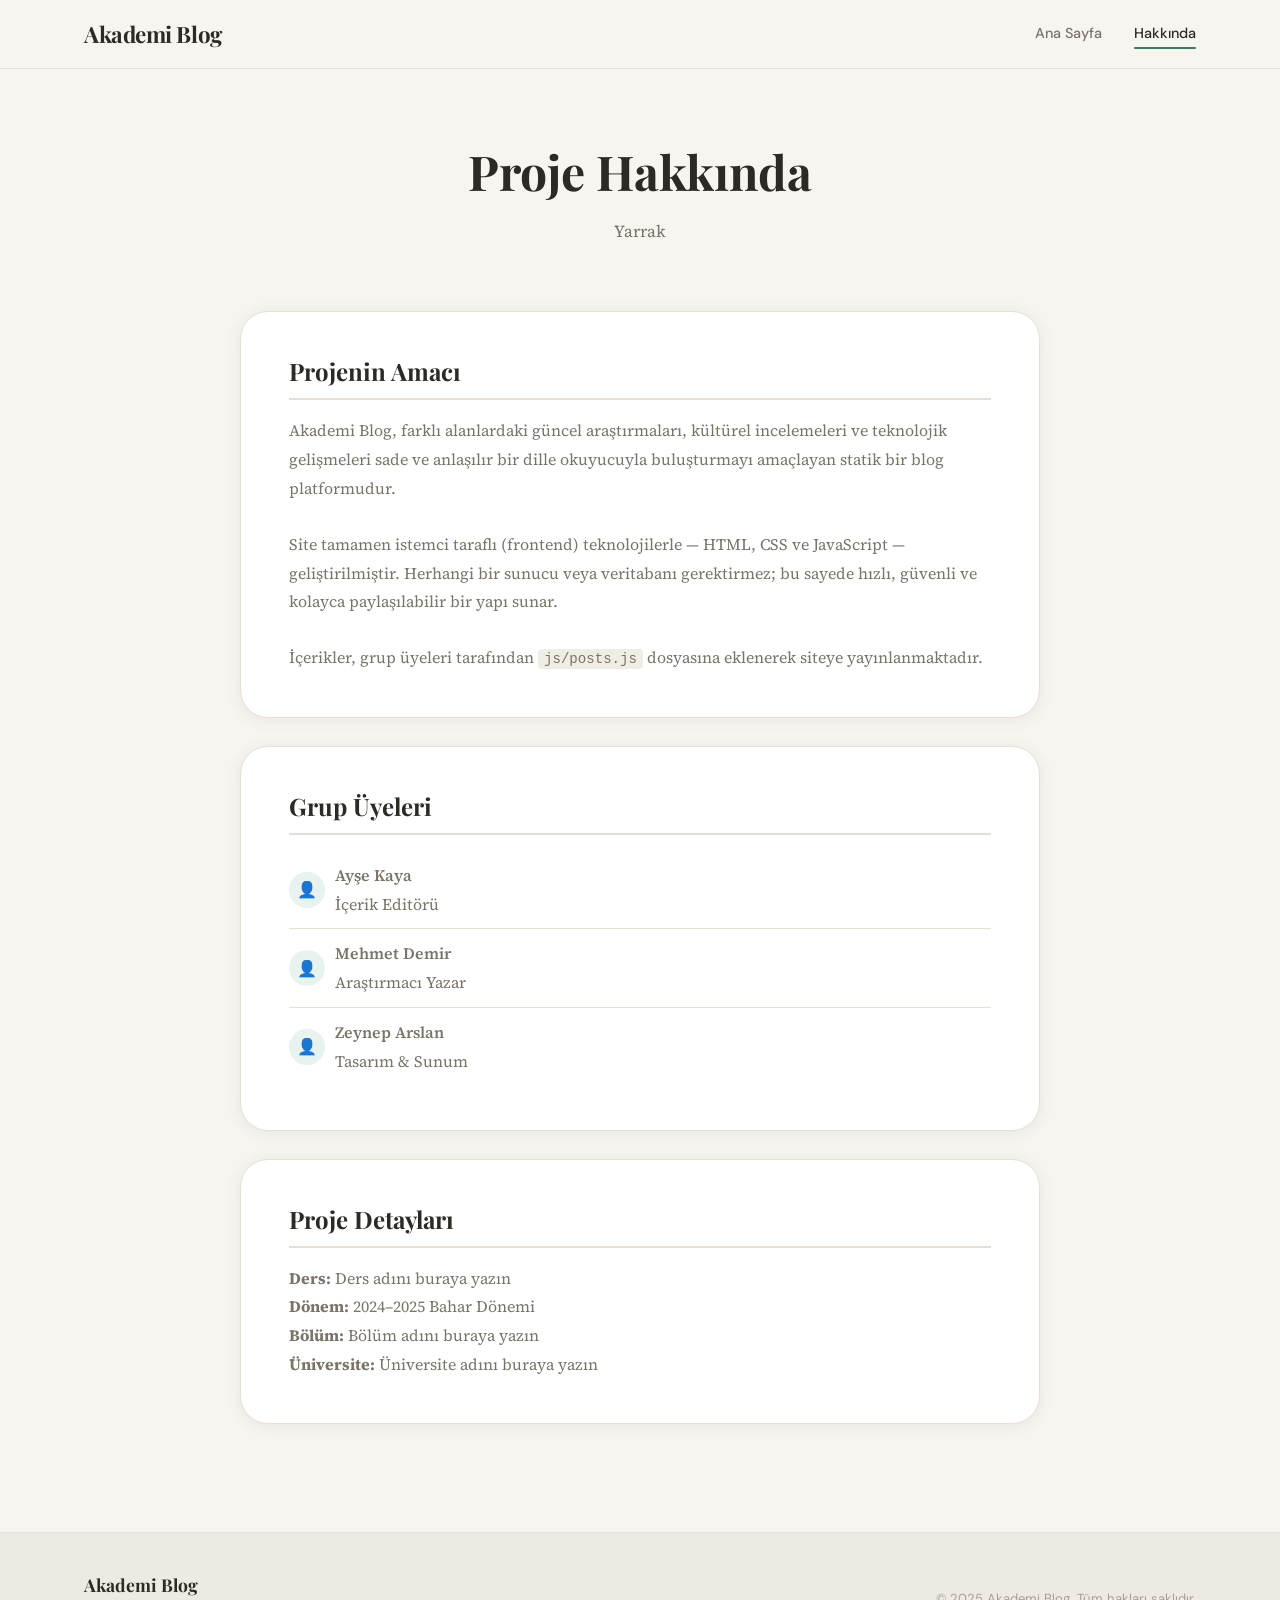
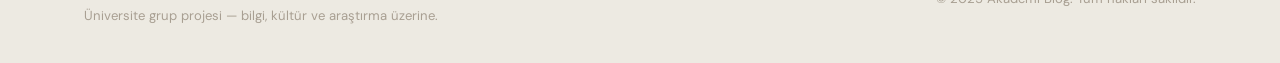
<file: blog-sitesi/about.html>
<!DOCTYPE html>
<html lang="tr">
<head>
  <meta charset="UTF-8" />
  <meta name="viewport" content="width=device-width, initial-scale=1.0" />
  <meta name="description" content="Akademi Blog hakkında ve grup üyeleri." />
  <title>Hakkında — Akademi Blog</title>

  <!-- Google Fonts -->
  <link rel="preconnect" href="https://fonts.googleapis.com" />
  <link rel="preconnect" href="https://fonts.gstatic.com" crossorigin />
  <link
    href="https://fonts.googleapis.com/css2?family=DM+Sans:ital,opsz,wght@0,9..40,400;0,9..40,500;0,9..40,600;0,9..40,700;1,9..40,400&family=Playfair+Display:ital,wght@0,600;0,700;1,500&family=Source+Serif+4:ital,opsz,wght@0,8..60,400;0,8..60,500;1,8..60,400&display=swap"
    rel="stylesheet"
  />

  <!-- Ana Stil Dosyası -->
  <link rel="stylesheet" href="css/style.css" />
</head>

<!--
  data-page="about" → main.js bu sayfada ekstra
  iş yapmaz; sayfa tamamen statik çalışır.
-->
<body data-page="about">

  <!-- ═══════════════════════════════════════════
       HEADER
  ════════════════════════════════════════════ -->
  <header class="site-header">
    <div class="container header-inner">

      <a href="index.html" class="site-logo">Akademi Blog</a>

      <button
        class="menu-toggle"
        id="menuToggle"
        aria-label="Menüyü aç/kapat"
        aria-expanded="false"
        aria-controls="navLinks"
      >
        <span></span>
        <span></span>
        <span></span>
      </button>

      <nav id="navLinks" class="nav-links" role="navigation" aria-label="Ana menü">
        <a href="index.html">Ana Sayfa</a>
        <a href="about.html" class="active">Hakkında</a>
      </nav>

    </div>
  </header>


  <main>
    <div class="about-page">
      <div class="container">

        <!-- ═══════════════════════════════════════════
             HERO
        ════════════════════════════════════════════ -->
        <div class="about-hero">
          <h1>Proje Hakkında</h1>
          <p>
            Yarrak
          </p>
        </div>
   

        <div class="about-content">

          <!-- ═══════════════════════════════════════════
               PROJEYİ ANLATAN BÖLÜM
          ════════════════════════════════════════════ -->
          <div class="about-card">
            <h2>Projenin Amacı</h2>
            <p>
              Akademi Blog, farklı alanlardaki güncel araştırmaları, kültürel incelemeleri
              ve teknolojik gelişmeleri sade ve anlaşılır bir dille okuyucuyla buluşturmayı
              amaçlayan statik bir blog platformudur.
            </p>
            <br />
            <p>
              Site tamamen istemci taraflı (frontend) teknolojilerle — HTML, CSS ve
              JavaScript — geliştirilmiştir. Herhangi bir sunucu veya veritabanı
              gerektirmez; bu sayede hızlı, güvenli ve kolayca paylaşılabilir bir
              yapı sunar.
            </p>
            <br />
            <p>
              İçerikler, grup üyeleri tarafından
              <code style="background:#F0EDE5; padding:2px 6px; border-radius:4px; font-size:0.88em;">js/posts.js</code>
              dosyasına eklenerek siteye yayınlanmaktadır.
            </p>
          </div>


          <!-- ═══════════════════════════════════════════
               GRUP ÜYELERİ
               ─────────────────────────────────────────
               Kendi isimlerinizi ve rollerinizi aşağıdaki
               <li> öğelerine yazın.
               Örnek satırı kopyalayıp çoğaltabilirsiniz.
          ════════════════════════════════════════════ -->
          <div class="about-card">
            <h2>Grup Üyeleri</h2>
            <ul>

              <!-- ── Üye 1 ── -->
              <li>
                <div class="member-icon">👤</div>
                <div>
                  <p class="member-name">Ayşe Kaya</p>
                  <p class="member-role">İçerik Editörü</p>
                </div>
              </li>

              <!-- ── Üye 2 ── -->
              <li>
                <div class="member-icon">👤</div>
                <div>
                  <p class="member-name">Mehmet Demir</p>
                  <p class="member-role">Araştırmacı Yazar</p>
                </div>
              </li>

              <!-- ── Üye 3 ── -->
              <li>
                <div class="member-icon">👤</div>
                <div>
                  <p class="member-name">Zeynep Arslan</p>
                  <p class="member-role">Tasarım & Sunum</p>
                </div>
              </li>

              <!--
                YENİ ÜYE EKLEMEK İÇİN:
                Aşağıdaki bloğu kopyalayın ve isim/rol bilgilerini doldurun.
              -->
              <!--
              <li>
                <div class="member-icon">👤</div>
                <div>
                  <p class="member-name">Ad Soyad</p>
                  <p class="member-role">Rol</p>
                </div>
              </li>
              -->

            </ul>
          </div>


          <!-- ═══════════════════════════════════════════
               İLETİŞİM / BAĞLAM BİLGİSİ (isteğe bağlı)
          ════════════════════════════════════════════ -->
          <div class="about-card">
            <h2>Proje Detayları</h2>
            <p>
              <strong>Ders:</strong> Ders adını buraya yazın<br />
              <strong>Dönem:</strong> 2024–2025 Bahar Dönemi<br />
              <strong>Bölüm:</strong> Bölüm adını buraya yazın<br />
              <strong>Üniversite:</strong> Üniversite adını buraya yazın
            </p>
          </div>

        </div><!-- /.about-content -->

      </div><!-- /.container -->
    </div><!-- /.about-page -->
  </main>


  <!-- ═══════════════════════════════════════════
       FOOTER
  ════════════════════════════════════════════ -->
  <footer class="site-footer" role="contentinfo">
    <div class="container footer-inner">

      <div>
        <p class="footer-brand">Akademi Blog</p>
        <p class="footer-desc">Üniversite grup projesi — bilgi, kültür ve araştırma üzerine.</p>
      </div>

      <p class="footer-copy">© 2025 Akademi Blog. Tüm hakları saklıdır.</p>

    </div>
  </footer>


  <!-- ═══════════════════════════════════════════
       JAVASCRIPT DOSYALARI
       (posts.js about sayfasında kullanılmaz,
        ama main.js mobil menüyü başlatmak için gereklidir.)
  ════════════════════════════════════════════ -->
  <script src="js/posts.js"></script>
  <script src="js/main.js"></script>

</body>
</html>
</file>
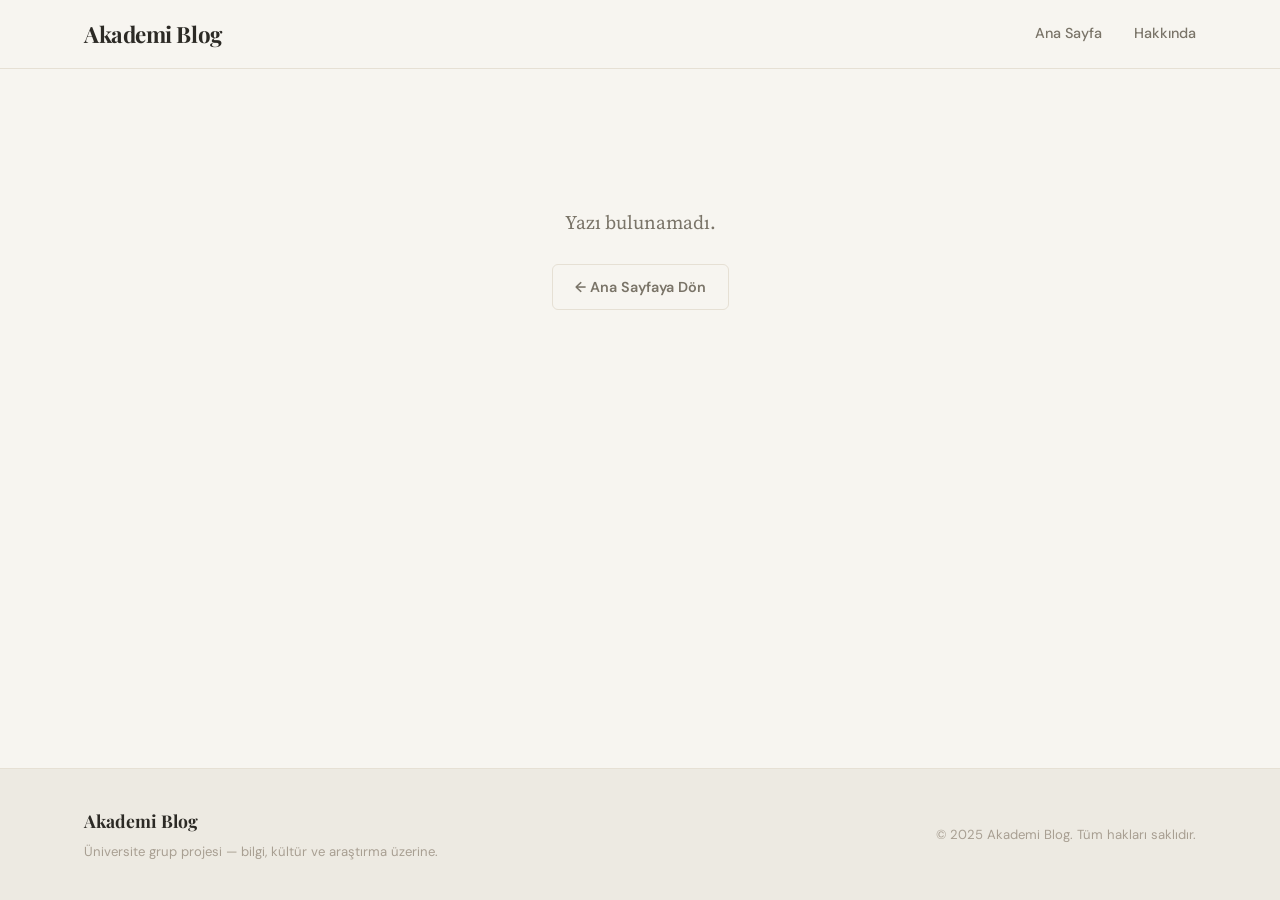
<file: blog-sitesi/post.html>
<!DOCTYPE html>
<html lang="tr">
<head>
  <meta charset="UTF-8" />
  <meta name="viewport" content="width=device-width, initial-scale=1.0" />
  <meta name="description" content="Blog yazısı detay sayfası." />
  <!-- Sayfa başlığı main.js tarafından dinamik olarak güncellenir -->
  <title>Yazı — Akademi Blog</title>

  <!-- Google Fonts -->
  <link rel="preconnect" href="https://fonts.googleapis.com" />
  <link rel="preconnect" href="https://fonts.gstatic.com" crossorigin />
  <link
    href="https://fonts.googleapis.com/css2?family=DM+Sans:ital,opsz,wght@0,9..40,400;0,9..40,500;0,9..40,600;0,9..40,700;1,9..40,400&family=Playfair+Display:ital,wght@0,600;0,700;1,500&family=Source+Serif+4:ital,opsz,wght@0,8..60,400;0,8..60,500;1,8..60,400&display=swap"
    rel="stylesheet"
  />

  <!-- Ana Stil Dosyası -->
  <link rel="stylesheet" href="css/style.css" />
</head>

<!--
  data-page="post" → main.js bu bilgiyle
  blog detay sayfası kodunu çalıştırır.
-->
<body data-page="post">

  <!-- ═══════════════════════════════════════════
       HEADER
  ════════════════════════════════════════════ -->
  <header class="site-header">
    <div class="container header-inner">

      <a href="index.html" class="site-logo">Akademi Blog</a>

      <button
        class="menu-toggle"
        id="menuToggle"
        aria-label="Menüyü aç/kapat"
        aria-expanded="false"
        aria-controls="navLinks"
      >
        <span></span>
        <span></span>
        <span></span>
      </button>

      <nav id="navLinks" class="nav-links" role="navigation" aria-label="Ana menü">
        <a href="index.html">Ana Sayfa</a>
        <a href="about.html">Hakkında</a>
      </nav>

    </div>
  </header>


  <main>

    <!-- ═══════════════════════════════════════════
         BLOG DETAY — main.js bu alana yazıyı yerleştirir
    ════════════════════════════════════════════ -->
    <div class="post-page">
      <div class="container">

        <!--
          main.js, URL'deki ?id=... parametresini okuyarak
          posts.js'deki ilgili yazıyı buraya render eder.
        -->
        <div id="postDetail"></div>

      </div>
    </div>

  </main>


  <!-- ═══════════════════════════════════════════
       FOOTER
  ════════════════════════════════════════════ -->
  <footer class="site-footer" role="contentinfo">
    <div class="container footer-inner">

      <div>
        <p class="footer-brand">Akademi Blog</p>
        <p class="footer-desc">Üniversite grup projesi — bilgi, kültür ve araştırma üzerine.</p>
      </div>

      <p class="footer-copy">© 2025 Akademi Blog. Tüm hakları saklıdır.</p>

    </div>
  </footer>


  <!-- ═══════════════════════════════════════════
       JAVASCRIPT DOSYALARI
  ════════════════════════════════════════════ -->
  <script src="js/posts.js"></script>
  <script src="js/main.js"></script>

</body>
</html>
</file>
<file: blog-sitesi/css/style.css>
/* =============================================================
   style.css — Blog Sitesi Ana Stil Dosyası
   =============================================================
   İçindekiler:
   01. CSS Değişkenleri (Renkler, Fontlar, Boşluklar)
   02. Reset & Temel Stiller
   03. Tipografi
   04. Yardımcı Sınıflar
   05. Header & Navigasyon
   06. Hamburger Menü (Mobil)
   07. Hero / Site Başlığı
   08. Öne Çıkan Yazı
   09. Blog Izgarası & Kartlar
   10. Kategori Filtreleri
   11. Arama Kutusu
   12. Blog Detay Sayfası
   13. Galeri & Video
   14. Hakkında Sayfası
   15. Footer
   16. Animasyonlar & Geçişler
   17. Responsive (Tablet & Mobil)
   ============================================================= */

/* ─────────────────────────────────────────────────────────────
   01. CSS Değişkenleri
───────────────────────────────────────────────────────────── */
:root {
  /* Ana renkler */
  --color-bg:           #F7F5F0;   /* Sıcak krem arka plan */
  --color-surface:      #FFFFFF;   /* Kart / panel yüzeyi */
  --color-border:       #E6E0D4;   /* Kenarlık */
  --color-shadow:       rgba(60, 50, 30, 0.08);

  /* Metin renkleri */
  --color-text:         #2C2A25;   /* Ana metin (koyu kahve) */
  --color-text-muted:   #7A7468;   /* İkincil metin */
  --color-text-light:   #A89F92;   /* Tarih, yazarlar gibi soluk metin */

  /* Vurgu renkleri */
  --color-accent:       #3A7D6B;   /* Adaçayı yeşili (link, buton) */
  --color-accent-hover: #2D6358;   /* Hover durumu */
  --color-accent-soft:  #E8F2EE;   /* Soft yeşil arka plan */
  --color-gold:         #C9A449;   /* Altın sarısı (öne çıkan) */
  --color-gold-soft:    #FBF4E4;   /* Soft altın arka plan */

  /* Kategori renkleri */
  --cat-teknoloji-bg:   #E8F0FB;
  --cat-teknoloji-txt:  #2D5DA6;
  --cat-kultur-bg:      #FDE8F0;
  --cat-kultur-txt:     #A62D5D;
  --cat-arastirma-bg:   #E8FDE9;
  --cat-arastirma-txt:  #1F7A24;
  --cat-egitim-bg:      #FEF3E8;
  --cat-egitim-txt:     #A65D2D;
  --cat-genel-bg:       #F0EBF8;
  --cat-genel-txt:      #5D2DA6;

  /* Tipografi */
  --font-display:  'Playfair Display', Georgia, serif;
  --font-body:     'Source Serif 4', 'Georgia', serif;
  --font-ui:       'DM Sans', system-ui, sans-serif;

  /* Boşluk & Ölçü */
  --radius-sm:    6px;
  --radius-md:    12px;
  --radius-lg:    20px;
  --radius-xl:    28px;
  --max-width:    1160px;
  --card-gap:     28px;

  /* Geçişler */
  --transition:   0.22s ease;
}

/* ─────────────────────────────────────────────────────────────
   02. Reset & Temel Stiller
───────────────────────────────────────────────────────────── */
*, *::before, *::after {
  box-sizing: border-box;
  margin: 0;
  padding: 0;
}

html {
  scroll-behavior: smooth;
  font-size: 16px;
}

body {
  background-color: var(--color-bg);
  color: var(--color-text);
  font-family: var(--font-ui);
  line-height: 1.7;
  min-height: 100vh;
  display: flex;
  flex-direction: column;
  -webkit-font-smoothing: antialiased;
}

main {
  flex: 1;
}

img {
  display: block;
  max-width: 100%;
  height: auto;
}

a {
  color: var(--color-accent);
  text-decoration: none;
  transition: color var(--transition);
}

a:hover {
  color: var(--color-accent-hover);
}

button {
  font-family: var(--font-ui);
  cursor: pointer;
  border: none;
  background: none;
}

ul, ol {
  list-style: none;
}

/* ─────────────────────────────────────────────────────────────
   03. Tipografi
───────────────────────────────────────────────────────────── */
h1, h2, h3, h4, h5, h6 {
  font-family: var(--font-display);
  font-weight: 700;
  line-height: 1.25;
  color: var(--color-text);
}

p {
  font-family: var(--font-body);
  font-size: 1.0625rem;
  line-height: 1.8;
  color: var(--color-text);
}

/* ─────────────────────────────────────────────────────────────
   04. Yardımcı Sınıflar
───────────────────────────────────────────────────────────── */
.container {
  width: 100%;
  max-width: var(--max-width);
  margin: 0 auto;
  padding: 0 24px;
}

.section-heading {
  font-family: var(--font-display);
  font-size: 1.75rem;
  font-weight: 700;
  color: var(--color-text);
  margin-bottom: 8px;
}

.section-sub {
  font-family: var(--font-ui);
  color: var(--color-text-muted);
  font-size: 0.95rem;
  margin-bottom: 32px;
}

/* Kategori rozeti */
.category-badge {
  display: inline-block;
  font-family: var(--font-ui);
  font-size: 0.72rem;
  font-weight: 600;
  letter-spacing: 0.06em;
  text-transform: uppercase;
  padding: 3px 10px;
  border-radius: 20px;
  white-space: nowrap;
}
.cat-teknoloji  { background: var(--cat-teknoloji-bg);  color: var(--cat-teknoloji-txt); }
.cat-kultur     { background: var(--cat-kultur-bg);     color: var(--cat-kultur-txt);    }
.cat-arastirma  { background: var(--cat-arastirma-bg);  color: var(--cat-arastirma-txt); }
.cat-egitim     { background: var(--cat-egitim-bg);     color: var(--cat-egitim-txt);    }
.cat-genel      { background: var(--cat-genel-bg);      color: var(--cat-genel-txt);     }

/* "Devamını Oku" butonu */
.btn-read-more {
  display: inline-block;
  font-family: var(--font-ui);
  font-size: 0.875rem;
  font-weight: 600;
  color: var(--color-accent);
  border: 1.5px solid var(--color-accent);
  border-radius: var(--radius-sm);
  padding: 7px 18px;
  transition: background var(--transition), color var(--transition);
}
.btn-read-more:hover {
  background: var(--color-accent);
  color: #fff;
}
.btn-read-more.btn-featured {
  background: var(--color-accent);
  color: #fff;
}
.btn-read-more.btn-featured:hover {
  background: var(--color-accent-hover);
  border-color: var(--color-accent-hover);
}

/* "Geri Dön" butonu */
.btn-back {
  display: inline-block;
  font-family: var(--font-ui);
  font-size: 0.9rem;
  font-weight: 600;
  color: var(--color-text-muted);
  border: 1.5px solid var(--color-border);
  border-radius: var(--radius-sm);
  padding: 10px 22px;
  transition: border-color var(--transition), color var(--transition), background var(--transition);
}
.btn-back:hover {
  border-color: var(--color-accent);
  color: var(--color-accent);
  background: var(--color-accent-soft);
}

/* ─────────────────────────────────────────────────────────────
   05. Header & Navigasyon
───────────────────────────────────────────────────────────── */
.site-header {
  position: sticky;
  top: 0;
  z-index: 100;
  background: rgba(247, 245, 240, 0.92);
  backdrop-filter: blur(10px);
  -webkit-backdrop-filter: blur(10px);
  border-bottom: 1px solid var(--color-border);
}

.header-inner {
  display: flex;
  align-items: center;
  justify-content: space-between;
  height: 68px;
}

.site-logo {
  font-family: var(--font-display);
  font-size: 1.4rem;
  font-weight: 700;
  color: var(--color-text);
  letter-spacing: -0.02em;
  flex-shrink: 0;
}
.site-logo:hover { color: var(--color-accent); }

/* Navigasyon linkleri */
.nav-links {
  display: flex;
  align-items: center;
  gap: 32px;
}

.nav-links a {
  font-family: var(--font-ui);
  font-size: 0.9rem;
  font-weight: 500;
  color: var(--color-text-muted);
  position: relative;
  padding-bottom: 2px;
}

.nav-links a::after {
  content: "";
  position: absolute;
  left: 0;
  bottom: -2px;
  width: 0;
  height: 2px;
  background: var(--color-accent);
  border-radius: 2px;
  transition: width var(--transition);
}

.nav-links a:hover,
.nav-links a.active {
  color: var(--color-text);
}

.nav-links a:hover::after,
.nav-links a.active::after {
  width: 100%;
}

/* ─────────────────────────────────────────────────────────────
   06. Hamburger Menü (Mobil)
───────────────────────────────────────────────────────────── */
.menu-toggle {
  display: none;   /* Masaüstünde gizle */
  flex-direction: column;
  justify-content: space-between;
  width: 28px;
  height: 20px;
  padding: 0;
  background: none;
  border: none;
  cursor: pointer;
  z-index: 200;
}

.menu-toggle span {
  display: block;
  width: 100%;
  height: 2px;
  background: var(--color-text);
  border-radius: 2px;
  transition: transform var(--transition), opacity var(--transition);
  transform-origin: center;
}

/* Menü açık hâlde X oluştur */
.menu-toggle.is-active span:nth-child(1) {
  transform: translateY(9px) rotate(45deg);
}
.menu-toggle.is-active span:nth-child(2) {
  opacity: 0;
  transform: scaleX(0);
}
.menu-toggle.is-active span:nth-child(3) {
  transform: translateY(-9px) rotate(-45deg);
}

/* ─────────────────────────────────────────────────────────────
   07. Hero / Site Başlığı (Ana Sayfa Üst Alan)
───────────────────────────────────────────────────────────── */
.hero {
  padding: 72px 0 56px;
  text-align: center;
  border-bottom: 1px solid var(--color-border);
  background: linear-gradient(to bottom, #EFEDE6, var(--color-bg));
}

.hero-eyebrow {
  font-family: var(--font-ui);
  font-size: 0.8rem;
  font-weight: 600;
  letter-spacing: 0.12em;
  text-transform: uppercase;
  color: var(--color-accent);
  margin-bottom: 16px;
}

.hero-title {
  font-family: var(--font-display);
  font-size: clamp(2.4rem, 5vw, 3.6rem);
  font-weight: 700;
  letter-spacing: -0.03em;
  color: var(--color-text);
  margin-bottom: 16px;
  line-height: 1.15;
}

.hero-description {
  font-family: var(--font-body);
  font-size: 1.1rem;
  color: var(--color-text-muted);
  max-width: 560px;
  margin: 0 auto;
  line-height: 1.7;
}

/* ─────────────────────────────────────────────────────────────
   08. Öne Çıkan Yazı
───────────────────────────────────────────────────────────── */
.featured-section {
  padding: 52px 0 0;
}

.featured-card {
  display: grid;
  grid-template-columns: 1fr 1fr;
  gap: 0;
  background: var(--color-surface);
  border-radius: var(--radius-xl);
  border: 1px solid var(--color-border);
  overflow: hidden;
  box-shadow: 0 4px 24px var(--color-shadow);
  transition: box-shadow var(--transition), transform var(--transition);
}
.featured-card:hover {
  box-shadow: 0 8px 40px rgba(60, 50, 30, 0.14);
  transform: translateY(-2px);
}

.featured-image-link {
  display: block;
  overflow: hidden;
}

.featured-image-wrapper {
  position: relative;
  width: 100%;
  height: 100%;
  min-height: 360px;
  overflow: hidden;
}

.featured-image {
  width: 100%;
  height: 100%;
  object-fit: cover;
  transition: transform 0.5s ease;
}
.featured-card:hover .featured-image {
  transform: scale(1.04);
}

.featured-overlay {
  position: absolute;
  inset: 0;
  background: linear-gradient(to right, transparent 60%, rgba(255,255,255,0.06));
  pointer-events: none;
}

.featured-body {
  padding: 44px 44px;
  display: flex;
  flex-direction: column;
  justify-content: center;
  gap: 14px;
}

.featured-tag {
  font-family: var(--font-ui);
  font-size: 0.78rem;
  font-weight: 700;
  letter-spacing: 0.08em;
  text-transform: uppercase;
  color: var(--color-gold);
  background: var(--color-gold-soft);
  display: inline-block;
  padding: 4px 12px;
  border-radius: 20px;
  width: fit-content;
}

.featured-title {
  font-family: var(--font-display);
  font-size: clamp(1.5rem, 2.5vw, 2.1rem);
  line-height: 1.2;
}
.featured-title a { color: var(--color-text); }
.featured-title a:hover { color: var(--color-accent); }

.featured-summary {
  font-family: var(--font-body);
  font-size: 1rem;
  color: var(--color-text-muted);
  line-height: 1.7;
}

.card-meta {
  display: flex;
  align-items: center;
  gap: 10px;
  flex-wrap: wrap;
}

.card-date {
  font-family: var(--font-ui);
  font-size: 0.8rem;
  color: var(--color-text-light);
}

.card-footer {
  display: flex;
  align-items: center;
  justify-content: space-between;
  gap: 12px;
  margin-top: 4px;
  flex-wrap: wrap;
}

.card-author {
  font-family: var(--font-ui);
  font-size: 0.85rem;
  color: var(--color-text-muted);
}

/* ─────────────────────────────────────────────────────────────
   09. Blog Izgarası & Kartlar
───────────────────────────────────────────────────────────── */
.posts-section {
  padding: 52px 0 72px;
}

.posts-grid {
  display: grid;
  grid-template-columns: repeat(3, 1fr);
  gap: var(--card-gap);
}

.post-card {
  background: var(--color-surface);
  border-radius: var(--radius-lg);
  border: 1px solid var(--color-border);
  overflow: hidden;
  display: flex;
  flex-direction: column;
  transition: box-shadow var(--transition), transform var(--transition);
  box-shadow: 0 2px 12px var(--color-shadow);
}

.post-card:hover {
  box-shadow: 0 8px 32px rgba(60, 50, 30, 0.13);
  transform: translateY(-4px);
}

.card-image-link {
  display: block;
  overflow: hidden;
}

.card-image-wrapper {
  overflow: hidden;
  aspect-ratio: 16 / 10;
  background: var(--color-border);
}

.card-image {
  width: 100%;
  height: 100%;
  object-fit: cover;
  transition: transform 0.45s ease;
}
.post-card:hover .card-image {
  transform: scale(1.06);
}

.card-body {
  padding: 24px 24px 20px;
  display: flex;
  flex-direction: column;
  flex: 1;
  gap: 10px;
}

.card-title {
  font-family: var(--font-display);
  font-size: 1.2rem;
  line-height: 1.3;
}
.card-title a { color: var(--color-text); }
.card-title a:hover { color: var(--color-accent); }

.card-summary {
  font-family: var(--font-body);
  font-size: 0.9375rem;
  color: var(--color-text-muted);
  line-height: 1.65;
  flex: 1;

  /* 3 satırda kes */
  display: -webkit-box;
  -webkit-line-clamp: 3;
  -webkit-box-orient: vertical;
  overflow: hidden;
}

/* Sonuç bulunamadı mesajı */
.no-result {
  text-align: center;
  padding: 64px 24px;
  color: var(--color-text-muted);
  font-size: 1.05rem;
  display: none;
}

/* ─────────────────────────────────────────────────────────────
   10. Kategori Filtreleri
───────────────────────────────────────────────────────────── */
.filter-section {
  padding: 32px 0 0;
}

.filter-label {
  font-family: var(--font-ui);
  font-size: 0.8rem;
  font-weight: 600;
  letter-spacing: 0.08em;
  text-transform: uppercase;
  color: var(--color-text-light);
  margin-bottom: 12px;
}

.filter-buttons {
  display: flex;
  gap: 8px;
  flex-wrap: wrap;
}

.filter-btn {
  font-family: var(--font-ui);
  font-size: 0.875rem;
  font-weight: 500;
  color: var(--color-text-muted);
  background: var(--color-surface);
  border: 1.5px solid var(--color-border);
  border-radius: 30px;
  padding: 7px 18px;
  transition: all var(--transition);
  cursor: pointer;
}

.filter-btn:hover {
  border-color: var(--color-accent);
  color: var(--color-accent);
  background: var(--color-accent-soft);
}

.filter-btn.active {
  background: var(--color-accent);
  border-color: var(--color-accent);
  color: #fff;
  font-weight: 600;
}

/* ─────────────────────────────────────────────────────────────
   11. Arama Kutusu
───────────────────────────────────────────────────────────── */
.search-section {
  padding: 20px 0 0;
}

.search-wrapper {
  position: relative;
  max-width: 420px;
}

.search-icon {
  position: absolute;
  left: 16px;
  top: 50%;
  transform: translateY(-50%);
  color: var(--color-text-light);
  font-size: 1rem;
  pointer-events: none;
}

.search-input {
  width: 100%;
  font-family: var(--font-ui);
  font-size: 0.9rem;
  color: var(--color-text);
  background: var(--color-surface);
  border: 1.5px solid var(--color-border);
  border-radius: 30px;
  padding: 11px 20px 11px 44px;
  outline: none;
  transition: border-color var(--transition), box-shadow var(--transition);
}

.search-input::placeholder {
  color: var(--color-text-light);
}

.search-input:focus {
  border-color: var(--color-accent);
  box-shadow: 0 0 0 3px rgba(58, 125, 107, 0.15);
}

/* ─────────────────────────────────────────────────────────────
   12. Blog Detay Sayfası
───────────────────────────────────────────────────────────── */
.post-page {
  padding: 56px 0 80px;
}

.post-article {
  max-width: 780px;
  margin: 0 auto;
}

.post-cover-wrapper {
  border-radius: var(--radius-lg);
  overflow: hidden;
  margin-bottom: 40px;
  box-shadow: 0 4px 28px var(--color-shadow);
  aspect-ratio: 16 / 7;
  background: var(--color-border);
}

.post-cover {
  width: 100%;
  height: 100%;
  object-fit: cover;
}

.post-header {
  margin-bottom: 36px;
}

.post-title {
  font-family: var(--font-display);
  font-size: clamp(1.9rem, 4vw, 2.8rem);
  line-height: 1.18;
  margin: 14px 0 10px;
  letter-spacing: -0.02em;
}

.post-author {
  font-family: var(--font-ui);
  font-size: 0.9rem;
  color: var(--color-text-muted);
}

/* Yazı içeriği tipografisi */
.post-content {
  font-family: var(--font-body);
  font-size: 1.075rem;
  line-height: 1.85;
  color: var(--color-text);
}

.post-content h2 {
  font-family: var(--font-display);
  font-size: 1.55rem;
  margin: 44px 0 16px;
  padding-bottom: 8px;
  border-bottom: 2px solid var(--color-border);
  letter-spacing: -0.015em;
}

.post-content h3 {
  font-family: var(--font-display);
  font-size: 1.2rem;
  margin: 32px 0 12px;
}

.post-content p {
  margin-bottom: 20px;
}

.post-content ul,
.post-content ol {
  padding-left: 24px;
  margin-bottom: 20px;
}

.post-content ul { list-style: disc; }
.post-content ol { list-style: decimal; }

.post-content li {
  font-family: var(--font-body);
  margin-bottom: 8px;
  line-height: 1.7;
}

.post-content strong { font-weight: 700; }
.post-content em     { font-style: italic; }

.post-content blockquote {
  margin: 32px 0;
  padding: 20px 28px;
  border-left: 4px solid var(--color-accent);
  background: var(--color-accent-soft);
  border-radius: 0 var(--radius-md) var(--radius-md) 0;
  font-size: 1.05rem;
  font-style: italic;
  color: var(--color-text-muted);
}

.post-back {
  margin-top: 56px;
  padding-top: 32px;
  border-top: 1px solid var(--color-border);
}

/* 404 durumu */
.not-found {
  text-align: center;
  padding: 80px 24px;
}
.not-found p {
  font-size: 1.2rem;
  color: var(--color-text-muted);
  margin-bottom: 24px;
}

/* ─────────────────────────────────────────────────────────────
   13. Galeri & Video
───────────────────────────────────────────────────────────── */
.post-gallery,
.post-video {
  margin-top: 48px;
  padding-top: 40px;
  border-top: 1px solid var(--color-border);
}

.gallery-heading {
  font-family: var(--font-display);
  font-size: 1.35rem;
  margin-bottom: 20px;
}

.gallery-grid {
  display: grid;
  grid-template-columns: repeat(auto-fit, minmax(260px, 1fr));
  gap: 20px;
}

.gallery-item {
  border-radius: var(--radius-md);
  overflow: hidden;
  border: 1px solid var(--color-border);
  background: var(--color-surface);
  box-shadow: 0 2px 12px var(--color-shadow);
}

.gallery-img {
  width: 100%;
  aspect-ratio: 4 / 3;
  object-fit: cover;
  transition: transform 0.4s ease;
}
.gallery-item:hover .gallery-img {
  transform: scale(1.04);
}

.gallery-caption {
  padding: 10px 14px;
  font-family: var(--font-ui);
  font-size: 0.82rem;
  color: var(--color-text-muted);
  line-height: 1.5;
}

/* Video sarmalayıcı — 16/9 oranı korur */
.video-wrapper {
  position: relative;
  padding-bottom: 56.25%;   /* 16:9 */
  height: 0;
  overflow: hidden;
  border-radius: var(--radius-md);
  background: #000;
  box-shadow: 0 4px 24px var(--color-shadow);
}

.video-wrapper iframe,
.video-wrapper video {
  position: absolute;
  top: 0; left: 0;
  width: 100%;
  height: 100%;
  border: none;
  border-radius: var(--radius-md);
}

.video-caption {
  margin-top: 12px;
  font-family: var(--font-ui);
  font-size: 0.85rem;
  color: var(--color-text-muted);
  text-align: center;
  font-style: italic;
}

/* ─────────────────────────────────────────────────────────────
   14. Hakkında Sayfası
───────────────────────────────────────────────────────────── */
.about-page {
  padding: 72px 0 80px;
}

.about-hero {
  text-align: center;
  margin-bottom: 64px;
}

.about-hero h1 {
  font-family: var(--font-display);
  font-size: clamp(2rem, 4vw, 3rem);
  margin-bottom: 16px;
}

.about-hero p {
  max-width: 600px;
  margin: 0 auto;
  font-size: 1.05rem;
  color: var(--color-text-muted);
}

.about-content {
  max-width: 800px;
  margin: 0 auto;
}

.about-card {
  background: var(--color-surface);
  border: 1px solid var(--color-border);
  border-radius: var(--radius-xl);
  padding: 44px 48px;
  margin-bottom: 28px;
  box-shadow: 0 2px 16px var(--color-shadow);
}

.about-card h2 {
  font-family: var(--font-display);
  font-size: 1.5rem;
  margin-bottom: 16px;
  padding-bottom: 12px;
  border-bottom: 2px solid var(--color-border);
}

.about-card p,
.about-card li {
  font-family: var(--font-body);
  font-size: 1rem;
  color: var(--color-text-muted);
  line-height: 1.8;
}

.about-card ul {
  padding-left: 0;
  list-style: none;
}

.about-card ul li {
  padding: 10px 0;
  border-bottom: 1px solid var(--color-border);
  display: flex;
  align-items: center;
  gap: 10px;
}
.about-card ul li:last-child { border-bottom: none; }

.member-icon {
  width: 36px;
  height: 36px;
  border-radius: 50%;
  background: var(--color-accent-soft);
  display: flex;
  align-items: center;
  justify-content: center;
  font-size: 1rem;
  flex-shrink: 0;
}

.member-name {
  font-family: var(--font-ui);
  font-weight: 600;
  color: var(--color-text);
  font-size: 0.95rem;
}

.member-role {
  font-family: var(--font-ui);
  font-size: 0.82rem;
  color: var(--color-text-light);
}

/* ─────────────────────────────────────────────────────────────
   15. Footer
───────────────────────────────────────────────────────────── */
.site-footer {
  border-top: 1px solid var(--color-border);
  background: #EDEAE2;
  padding: 36px 0;
  margin-top: auto;
}

.footer-inner {
  display: flex;
  align-items: center;
  justify-content: space-between;
  flex-wrap: wrap;
  gap: 12px;
}

.footer-brand {
  font-family: var(--font-display);
  font-size: 1.1rem;
  font-weight: 700;
  color: var(--color-text);
}

.footer-desc {
  font-family: var(--font-ui);
  font-size: 0.82rem;
  color: var(--color-text-light);
  margin-top: 4px;
}

.footer-copy {
  font-family: var(--font-ui);
  font-size: 0.82rem;
  color: var(--color-text-light);
  text-align: right;
}

/* ─────────────────────────────────────────────────────────────
   16. Animasyonlar & Geçişler
───────────────────────────────────────────────────────────── */
@keyframes fadeInUp {
  from { opacity: 0; transform: translateY(18px); }
  to   { opacity: 1; transform: translateY(0);    }
}

.hero-eyebrow  { animation: fadeInUp 0.5s ease 0.05s both; }
.hero-title    { animation: fadeInUp 0.5s ease 0.15s both; }
.hero-description { animation: fadeInUp 0.5s ease 0.25s both; }

.post-card {
  animation: fadeInUp 0.45s ease both;
}

/* Kartlar için staggered gecikme */
.post-card:nth-child(1)  { animation-delay: 0.05s; }
.post-card:nth-child(2)  { animation-delay: 0.12s; }
.post-card:nth-child(3)  { animation-delay: 0.19s; }
.post-card:nth-child(4)  { animation-delay: 0.26s; }
.post-card:nth-child(5)  { animation-delay: 0.33s; }
.post-card:nth-child(6)  { animation-delay: 0.40s; }

/* ─────────────────────────────────────────────────────────────
   17. Responsive — Tablet (≤ 900px) ve Mobil (≤ 600px)
───────────────────────────────────────────────────────────── */
@media (max-width: 900px) {
  /* Blog ızgarası: 2 sütun */
  .posts-grid {
    grid-template-columns: repeat(2, 1fr);
    gap: 20px;
  }

  /* Öne çıkan yazı: dikey */
  .featured-card {
    grid-template-columns: 1fr;
  }
  .featured-image-wrapper {
    min-height: 240px;
  }
  .featured-body {
    padding: 28px 28px;
  }
}

@media (max-width: 600px) {
  /* Mobil menü */
  .menu-toggle {
    display: flex;
  }

  .nav-links {
    display: none;
    position: fixed;
    top: 68px;
    left: 0;
    right: 0;
    background: rgba(247, 245, 240, 0.98);
    backdrop-filter: blur(12px);
    -webkit-backdrop-filter: blur(12px);
    flex-direction: column;
    gap: 0;
    padding: 16px 0 24px;
    border-bottom: 1px solid var(--color-border);
    box-shadow: 0 8px 24px var(--color-shadow);
  }

  .nav-links.nav-open {
    display: flex;
  }

  .nav-links a {
    padding: 14px 24px;
    font-size: 1rem;
    width: 100%;
    border-bottom: 1px solid var(--color-border);
  }
  .nav-links a:last-child { border-bottom: none; }
  .nav-links a::after { display: none; }

  /* Blog ızgarası: 1 sütun */
  .posts-grid {
    grid-template-columns: 1fr;
    gap: 18px;
  }

  /* Hero boyutları */
  .hero {
    padding: 48px 0 40px;
  }

  .hero-title {
    font-size: 2rem;
  }

  /* Öne çıkan yazı */
  .featured-body {
    padding: 22px 22px;
    gap: 10px;
  }

  /* About kartı */
  .about-card {
    padding: 28px 24px;
  }

  /* Footer dikey */
  .footer-inner {
    flex-direction: column;
    align-items: flex-start;
  }

  .footer-copy {
    text-align: left;
  }

  /* Detay sayfası */
  .post-title {
    font-size: 1.8rem;
  }

  .post-content h2 {
    font-size: 1.3rem;
  }

  /* Galeri: 1 sütun */
  .gallery-grid {
    grid-template-columns: 1fr;
  }

  .container {
    padding: 0 16px;
  }
}
</file>
